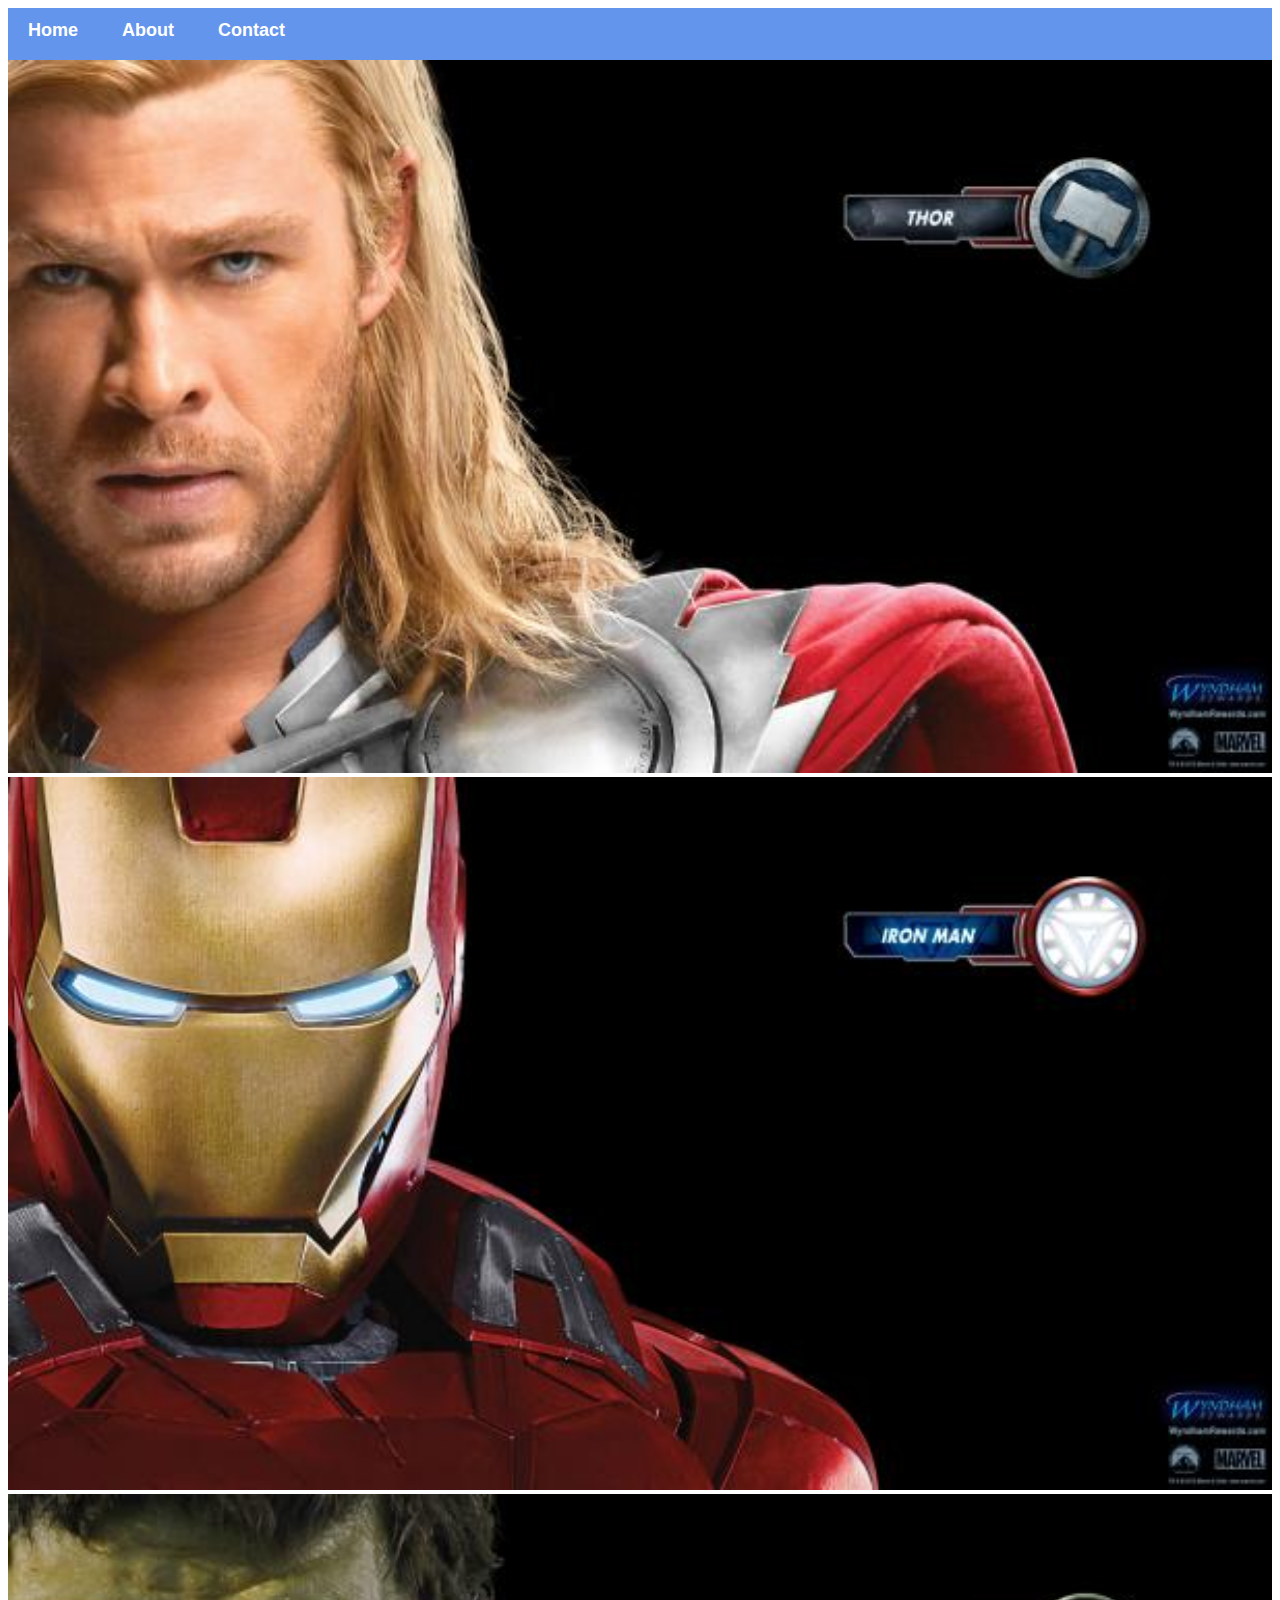
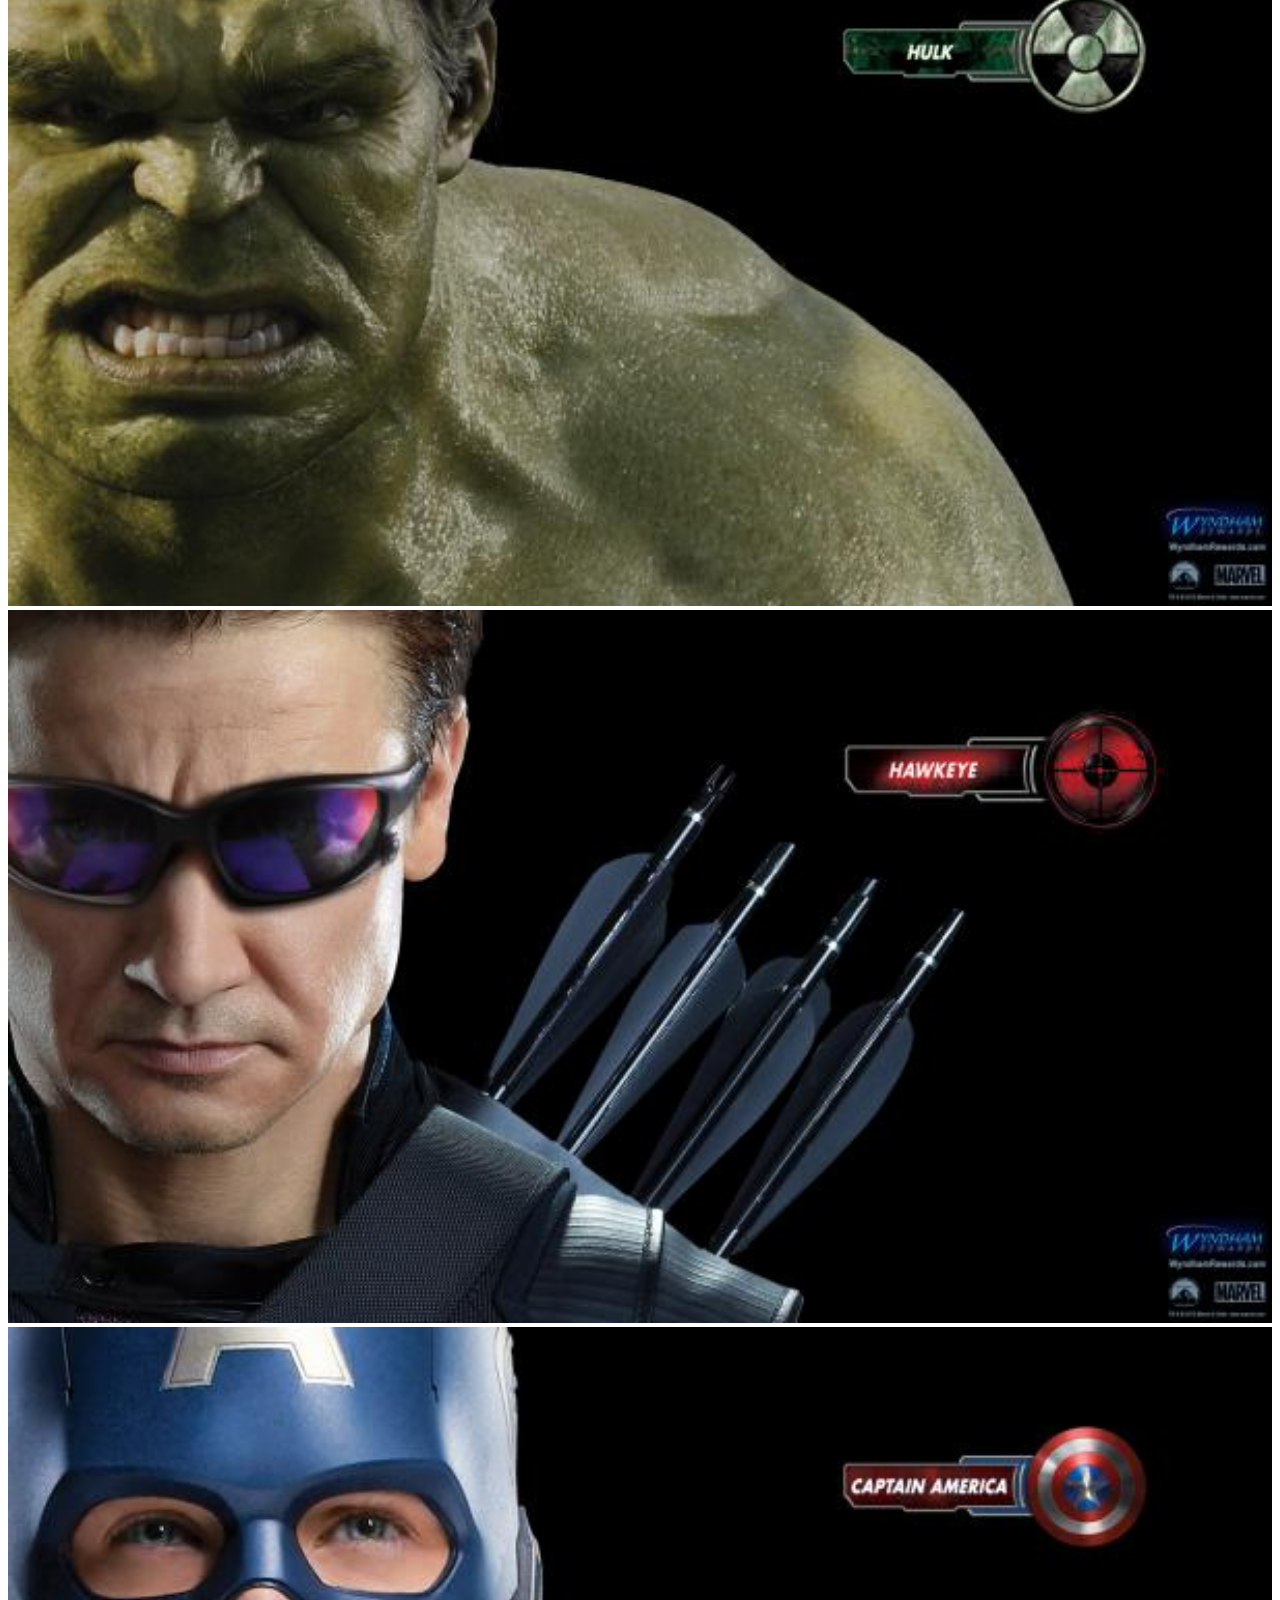
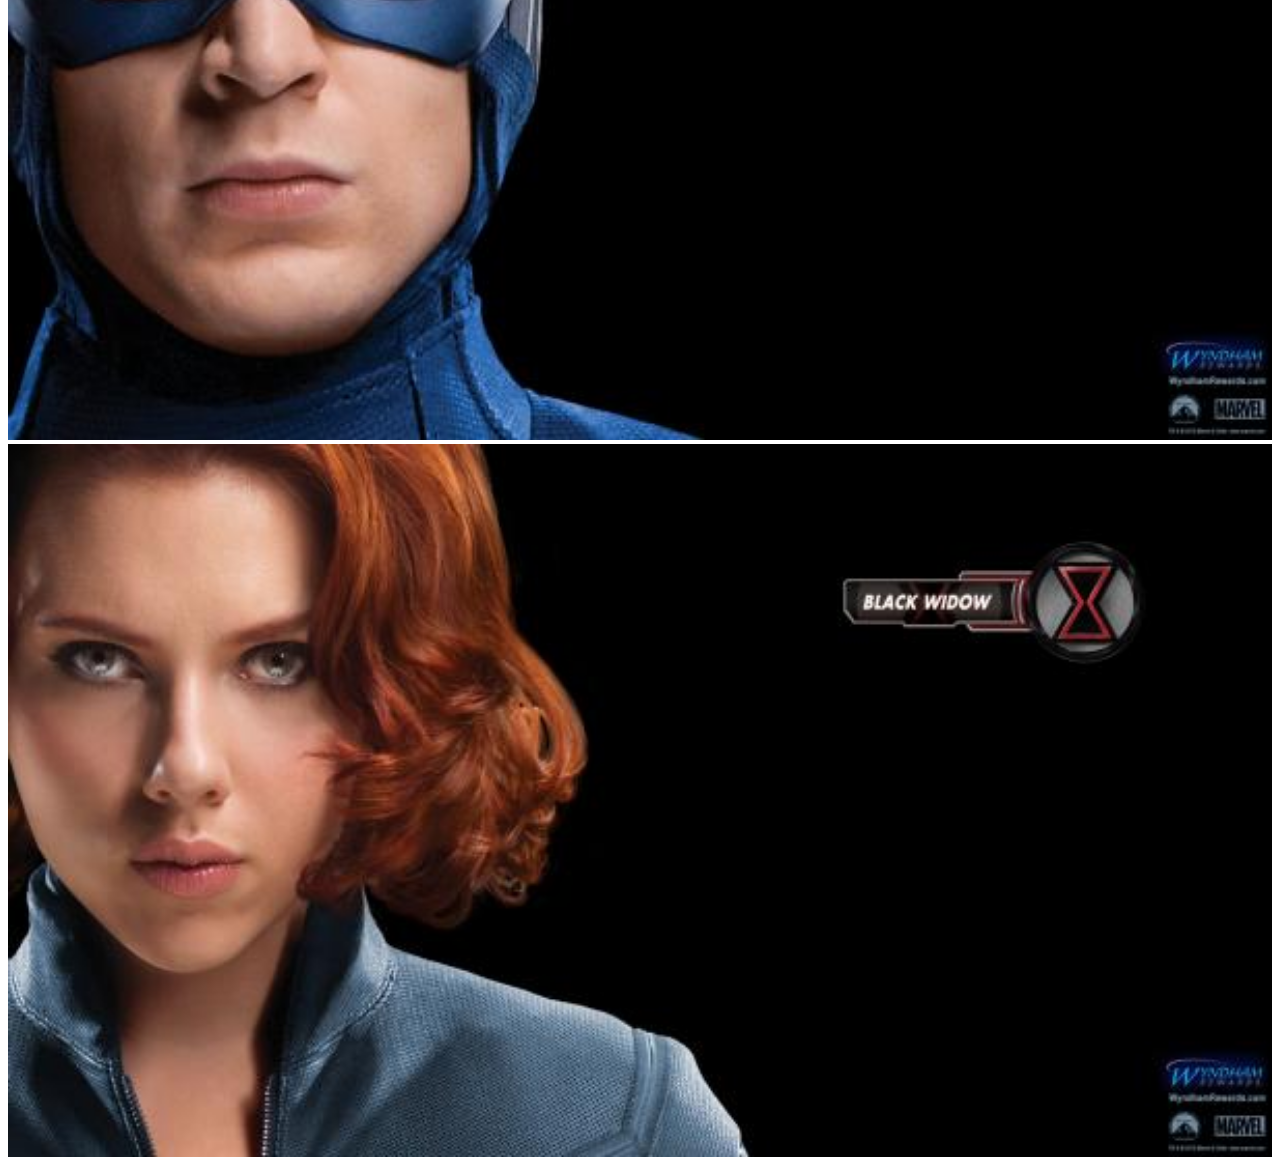
<file: index.html>
<!DOCTYPE html>
<html>
    <head>
        <link rel="stylesheet" href="style.css">
    </head>
    <body>
        <div id="menu">
            <a href="index.html">Home</a>
            <a href="about.html">About</a>
            <a href="contact.html">Contact</a>            
        </div>
        <div class="gallery">
            <a href="avenger-1.html"><img src="images/avengers_01.jpg" /></a>
            <a href="avenger-2.html"><img src="images/avengers_02.jpg" /></a>
            <a href="avenger-3.html"><img src="images/avengers_03.jpg" /></a>
            <a href="avenger-4.html"><img src="images/avengers_04.jpg" /></a>
            <a href="avenger-5.html"><img src="images/avengers_05.jpg" /></a>
            <a href="avenger-6.html"><img src="images/avengers_06.jpg" /></a>
        </div>
    </body>
</html>
</file>
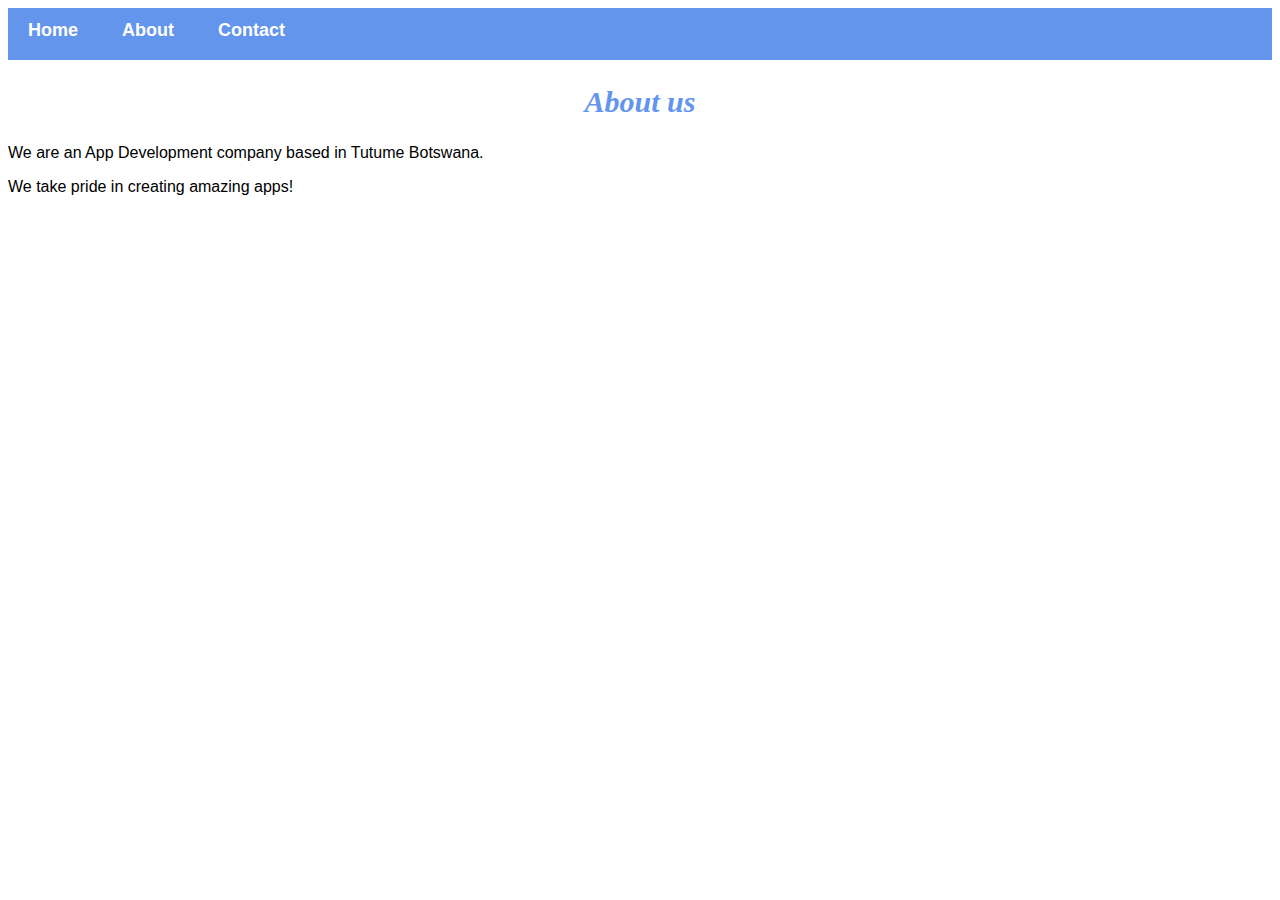
<file: about.html>
<!DOCTYPE html>
<html>
    <head>
        <link rel="stylesheet" href="style.css">
    </head>
    <body>
        <div id="menu">
            <a href="index.html">Home</a>
            <a href="about.html">About</a>
            <a href="contact.html">Contact</a>            
        </div>
        <h2>About us</h2>
        <p>We are an  App Development company based in Tutume Botswana.</p>
        <p>We take pride in creating amazing apps!</p>
    </body>
</html>
</file>
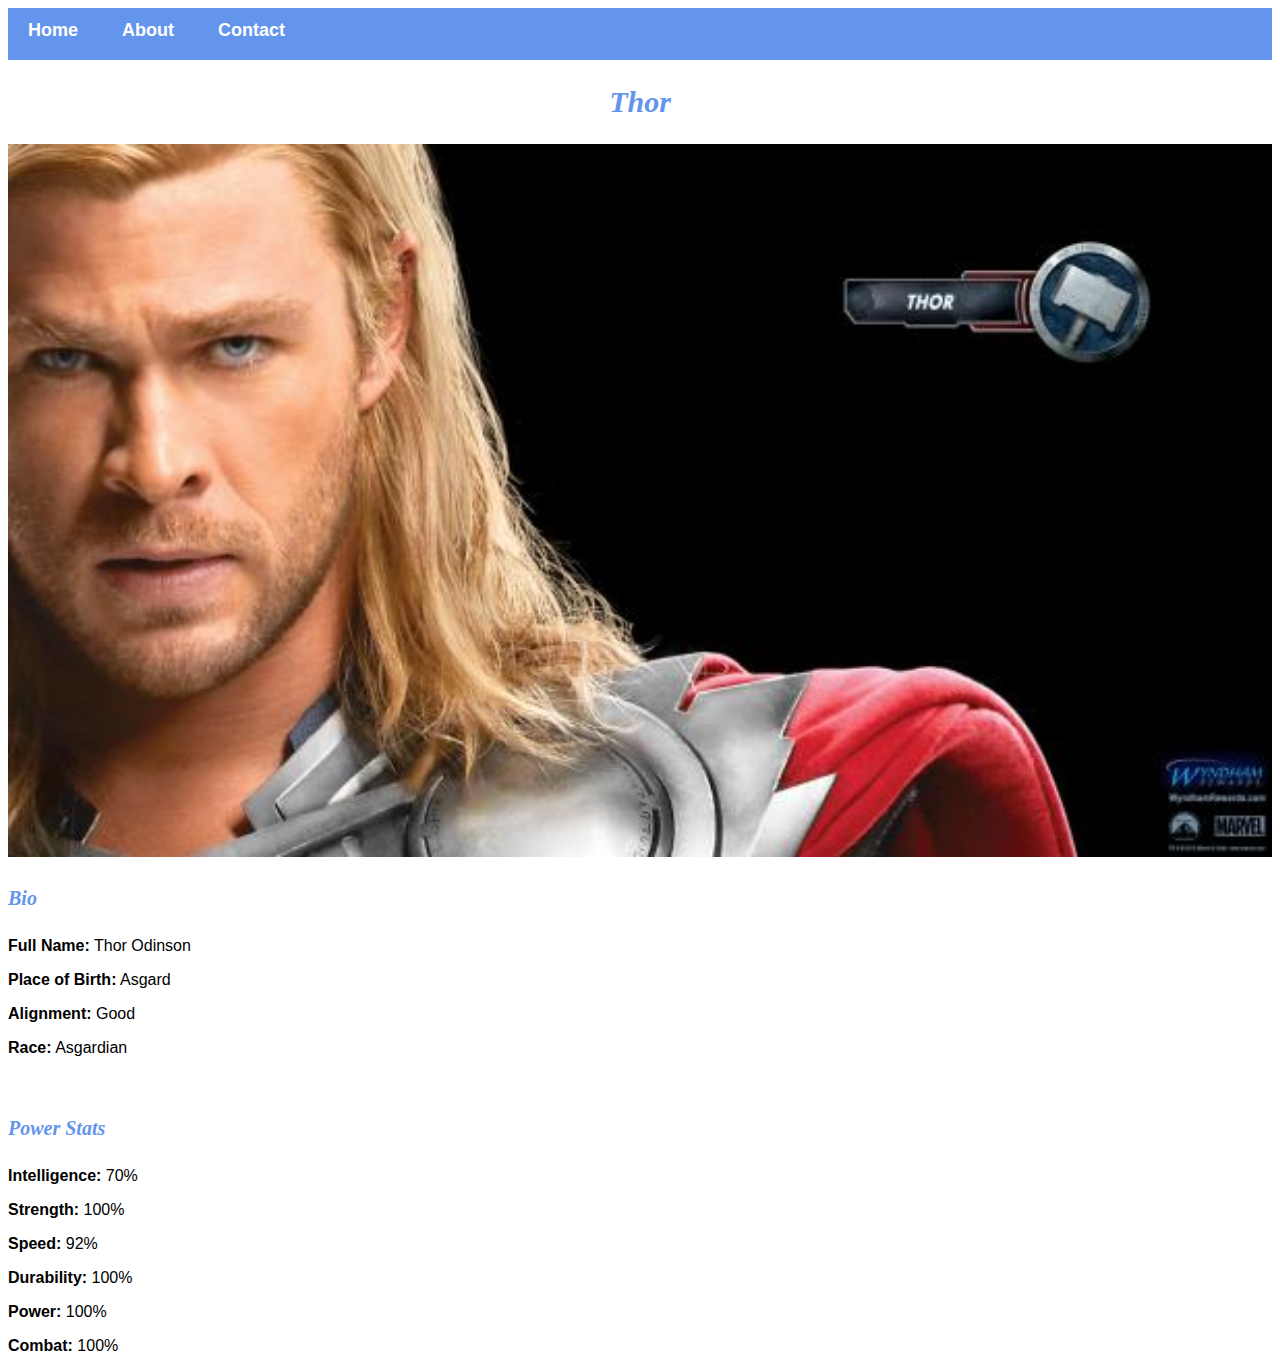
<file: avenger-1.html>
<!DOCTYPE html>
<html>
    <head>
        <link rel="stylesheet" href="style.css">
    </head>
    <body>
        <div id="menu">
            <a href="index.html">Home</a>
            <a href="about.html">About</a>
            <a href="contact.html">Contact</a>            
        </div>
        <h2>Thor</h2>
        <div class="gallery">
            <img src="images/avengers_01.jpg" />

            <h4>Bio</h4>
            <p><b>Full Name:</b> Thor Odinson</p>
            <p><b>Place of Birth:</b> Asgard</p>
            <p><b>Alignment:</b> Good</p>
            <p><b>Race:</b> Asgardian</p>
            <br>

            <h4>Power Stats</h4>
            <p><b>Intelligence:</b> 70%</p>
            <p><b>Strength:</b> 100%</p>
            <p><b>Speed:</b> 92%</p>
            <p><b>Durability:</b> 100%</p>
            <p><b>Power:</b> 100%</p>
            <p><b>Combat:</b> 100%</p>
        </div>
    </body>
</html>
</file>
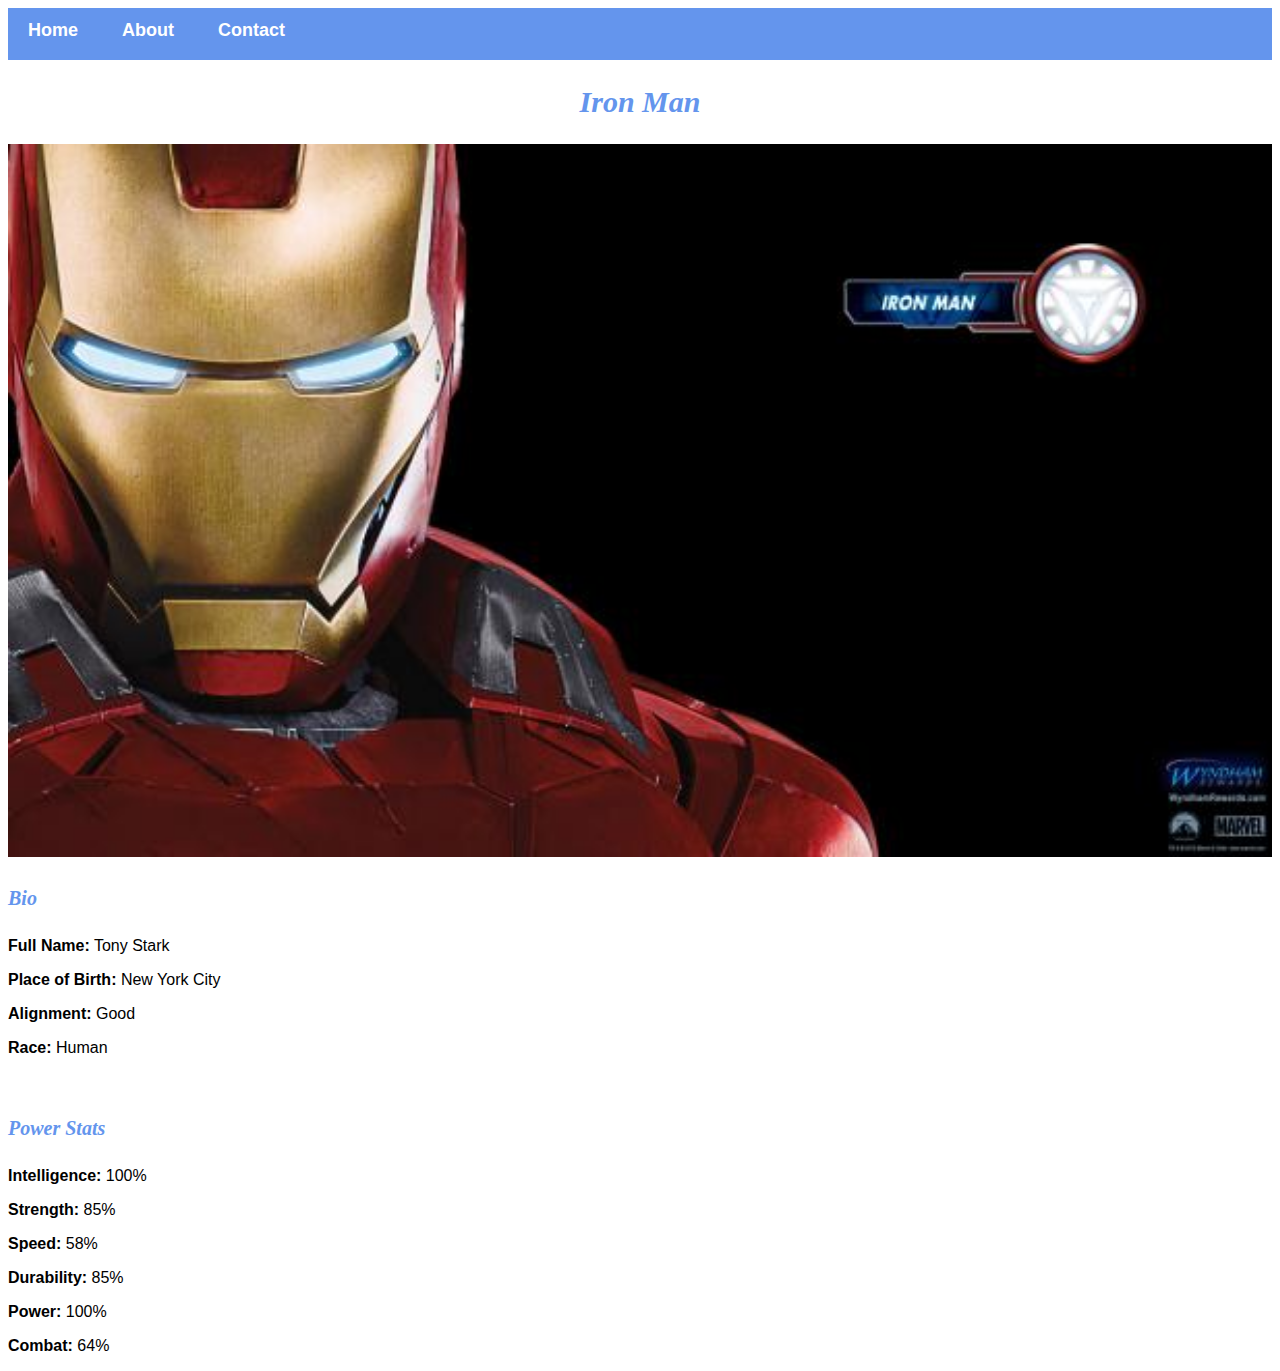
<file: avenger-2.html>
<!DOCTYPE html>
<html>
    <head>
        <link rel="stylesheet" href="style.css">
    </head>
    <body><div id="menu">
            <a href="index.html">Home</a>
            <a href="about.html">About</a>
            <a href="contact.html">Contact</a>            
        </div>
        <h2>Iron Man</h2>
        <div class="gallery">
            <img src="images/avengers_02.jpg" />

            <h4>Bio</h4>
            <p><b>Full Name:</b> Tony Stark</p>
            <p><b>Place of Birth:</b> New York City</p>
            <p><b>Alignment:</b> Good</p>
            <p><b>Race:</b> Human</p>
            <br>

            <h4>Power Stats</h4>
            <p><b>Intelligence:</b> 100%</p>
            <p><b>Strength:</b> 85%</p>
            <p><b>Speed:</b> 58%</p>
            <p><b>Durability:</b> 85%</p>
            <p><b>Power:</b> 100%</p>
            <p><b>Combat:</b> 64%</p>
        </div>
    </body>
</html>
</file>
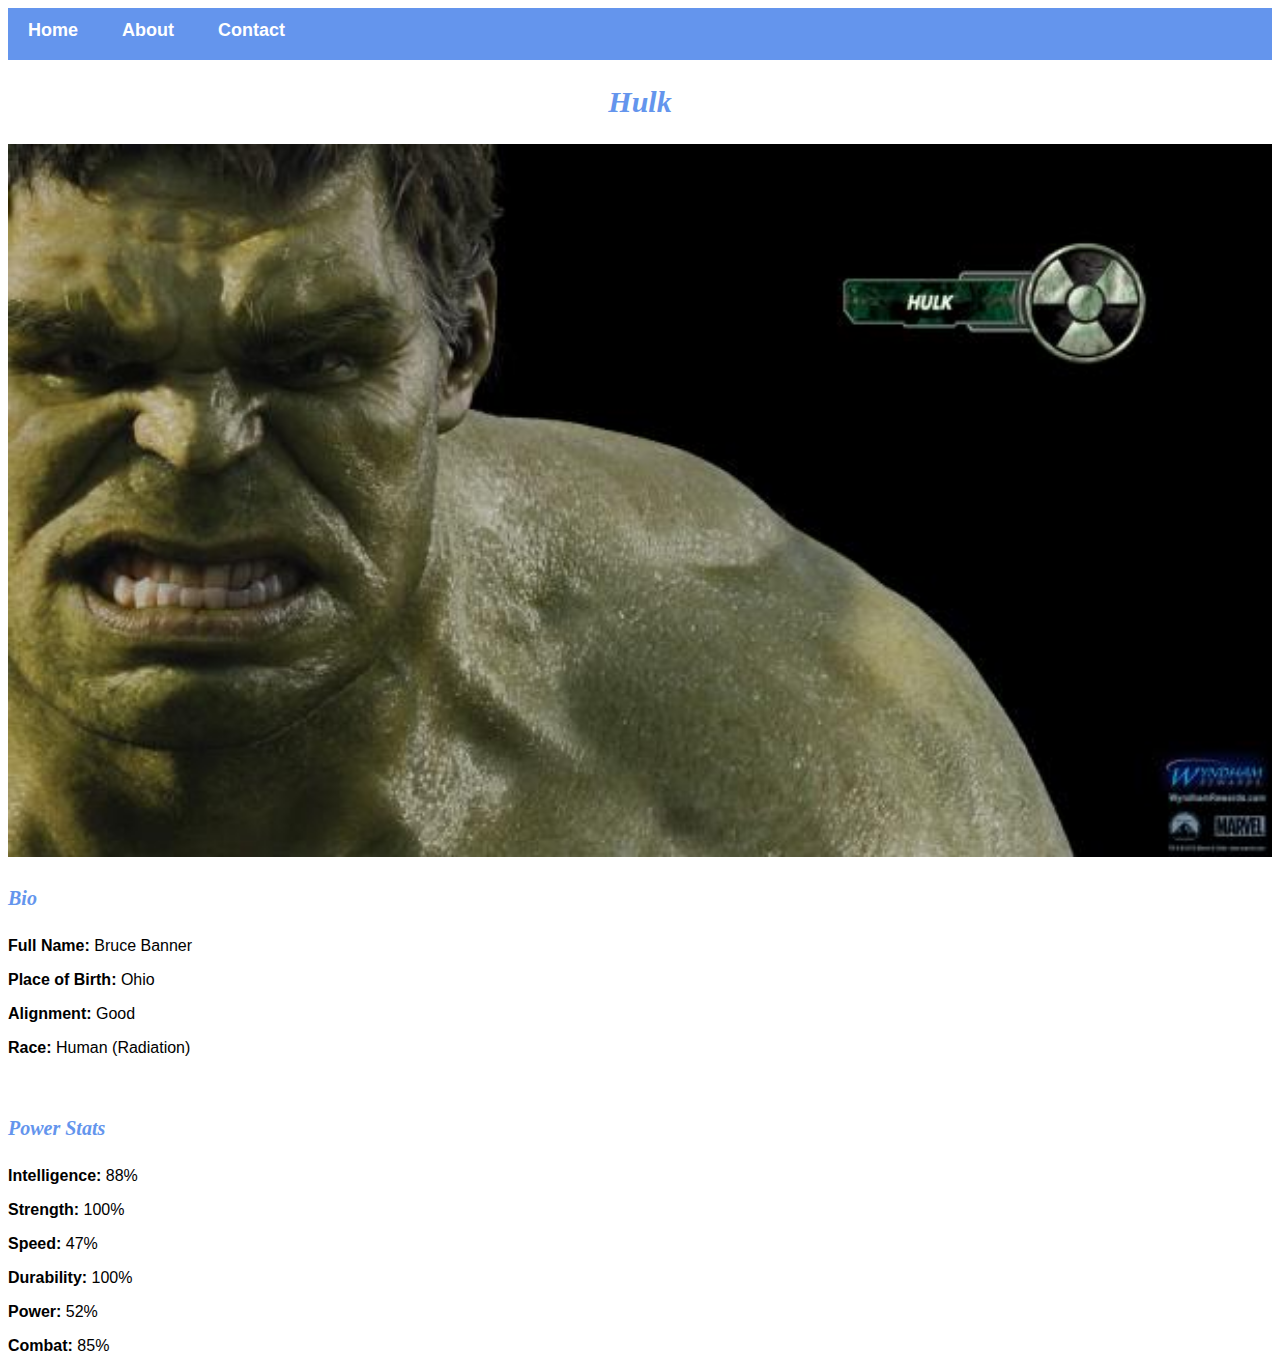
<file: avenger-3.html>
<!DOCTYPE html>
<html>
    <head>
        <link rel="stylesheet" href="style.css">
    </head>
    <body>
        <div id="menu">
            <a href="index.html">Home</a>
            <a href="about.html">About</a>
            <a href="contact.html">Contact</a>            
        </div>
        <h2>Hulk</h2>
        <div class="gallery">
            <img src="images/avengers_03.jpg" />

            <h4>Bio</h4>
            <p><b>Full Name:</b> Bruce Banner</p>
            <p><b>Place of Birth:</b> Ohio</p>
            <p><b>Alignment:</b> Good</p>
            <p><b>Race:</b> Human (Radiation)</p>
            <br>

            <h4>Power Stats</h4>
            <p><b>Intelligence:</b> 88%</p>
            <p><b>Strength:</b> 100%</p>
            <p><b>Speed:</b> 47%</p>
            <p><b>Durability:</b> 100%</p>
            <p><b>Power:</b> 52%</p>
            <p><b>Combat:</b> 85%</p>
        </div>
    </body>
</html>
</file>
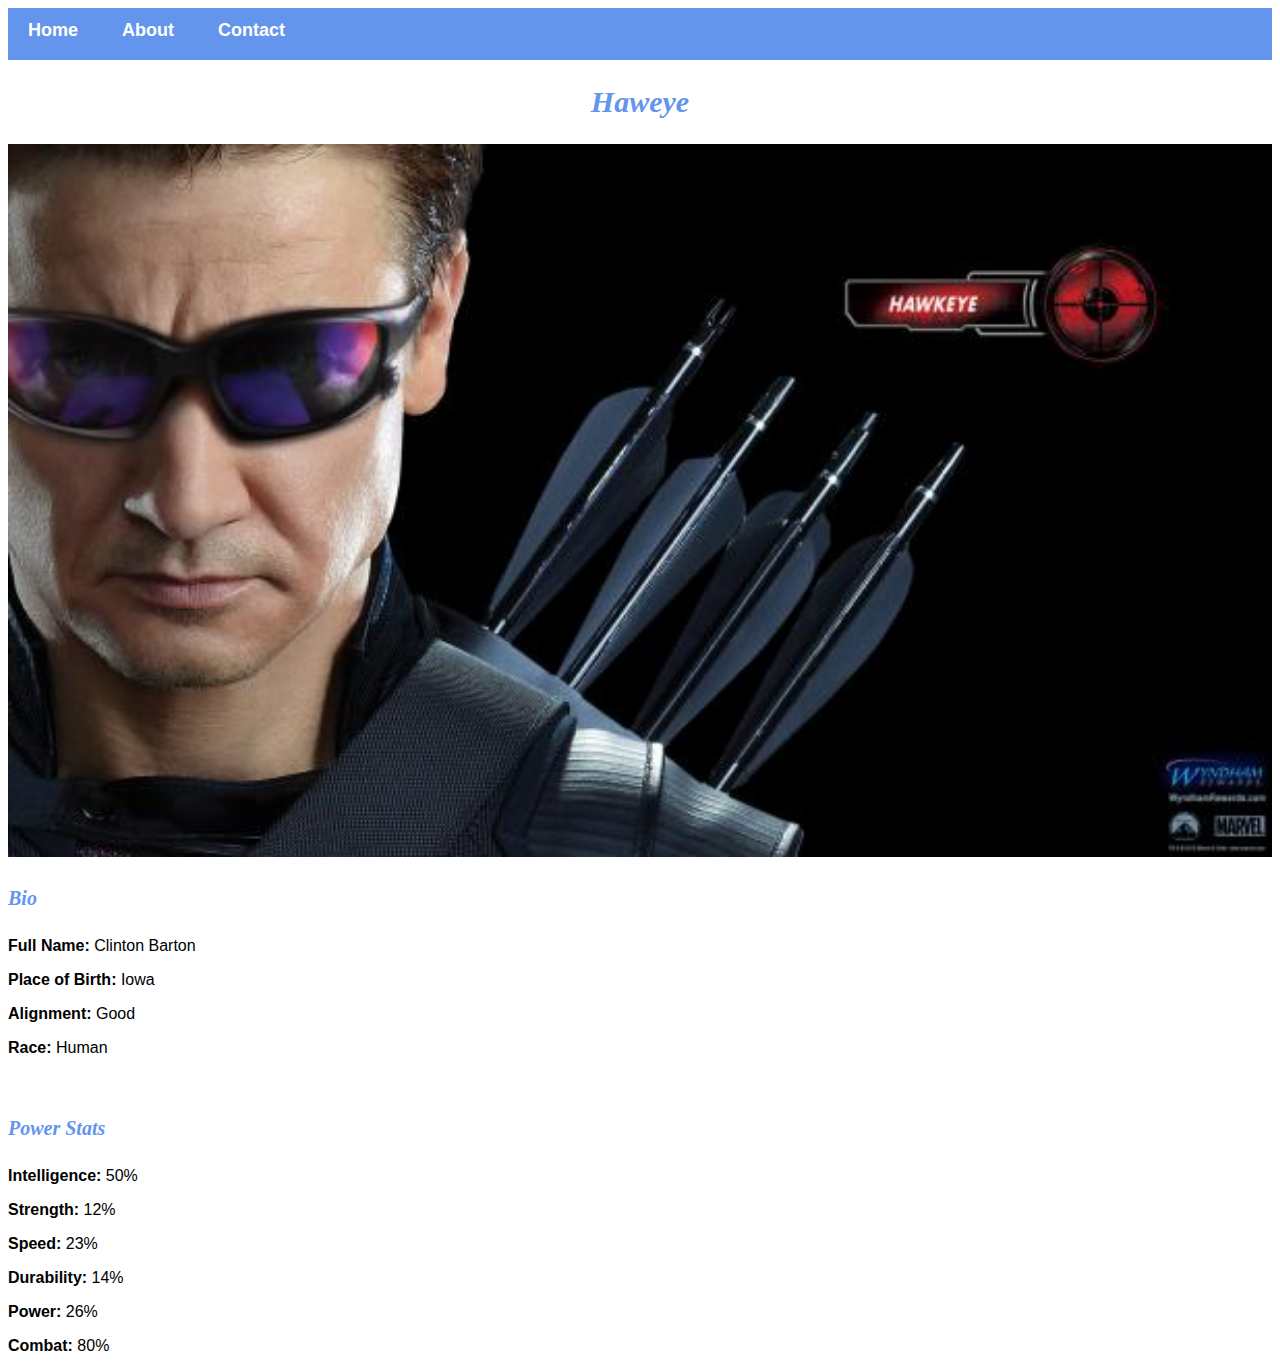
<file: avenger-4.html>
<!DOCTYPE html>
<html>
    <head>
        <link rel="stylesheet" href="style.css">
    </head>
    <body>
        <div id="menu">
            <a href="index.html">Home</a>
            <a href="about.html">About</a>
            <a href="contact.html">Contact</a>            
        </div>
        <h2>Haweye</h2>
        <div class="gallery">
            <img src="images/avengers_04.jpg" />

            <h4>Bio</h4>
            <p><b>Full Name:</b> Clinton Barton</p>
            <p><b>Place of Birth:</b> Iowa</p>
            <p><b>Alignment:</b> Good</p>
            <p><b>Race:</b> Human</p>
            <br>

            <h4>Power Stats</h4>
            <p><b>Intelligence:</b> 50%</p>
            <p><b>Strength:</b> 12%</p>
            <p><b>Speed:</b> 23%</p>
            <p><b>Durability:</b> 14%</p>
            <p><b>Power:</b> 26%</p>
            <p><b>Combat:</b> 80%</p>
        </div>
    </body>
</html>
</file>
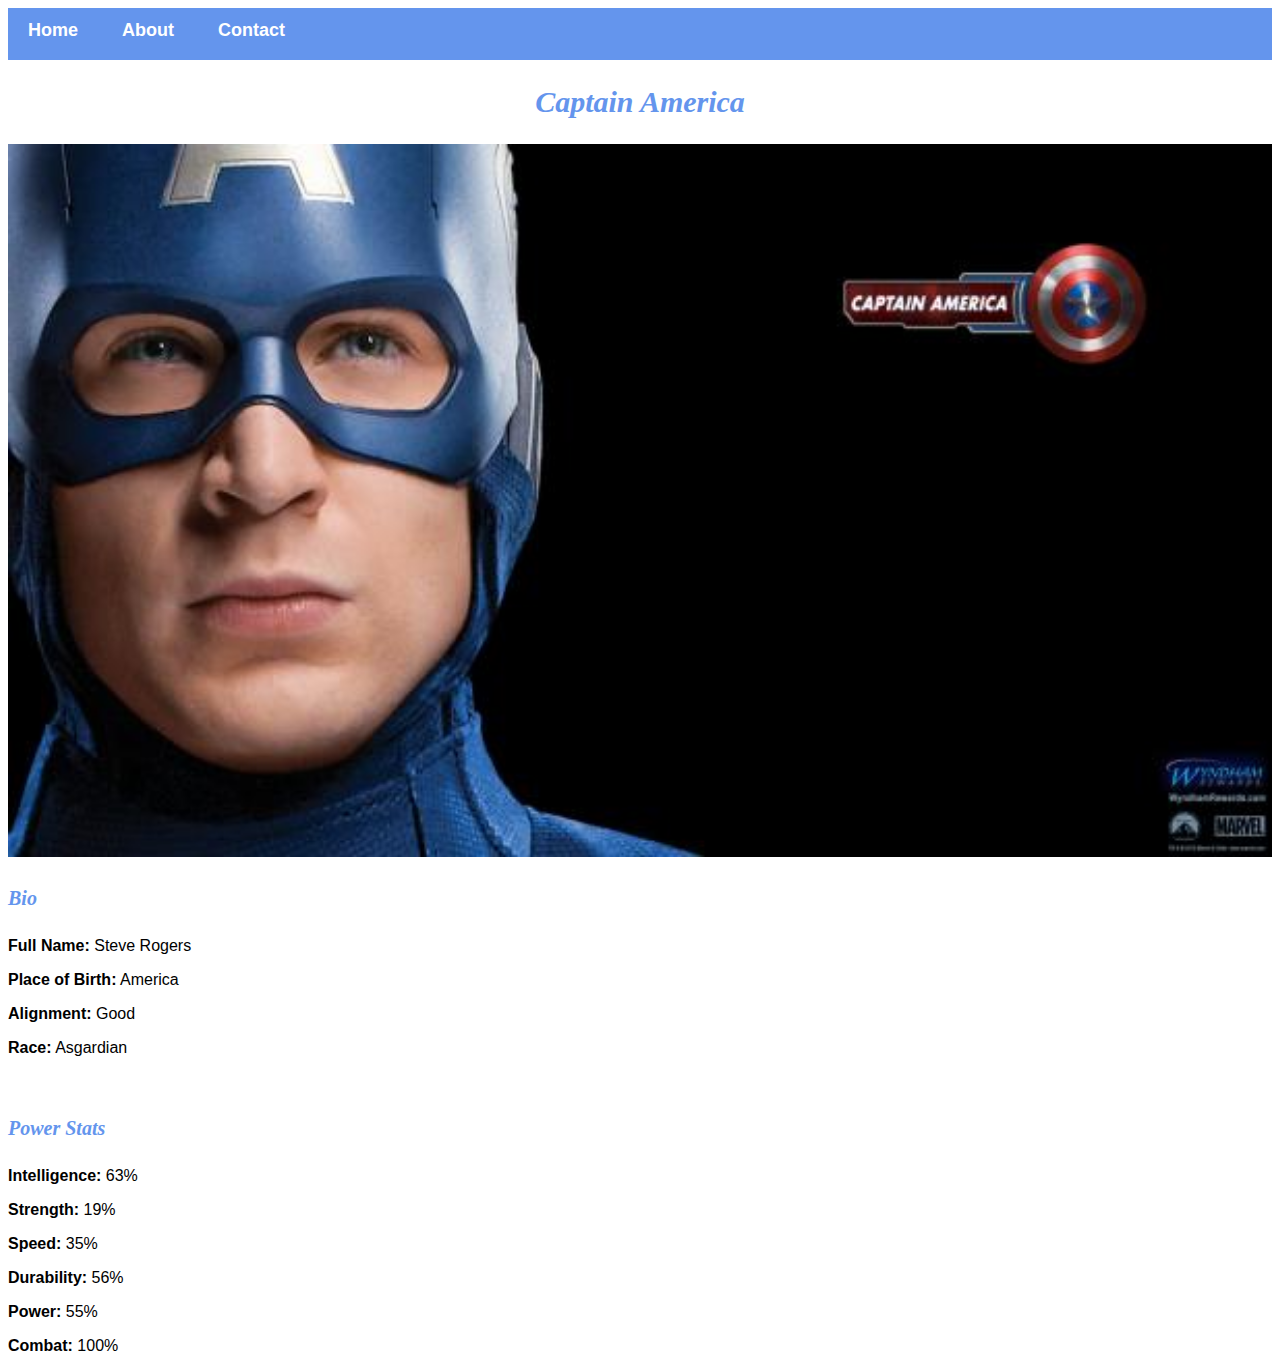
<file: avenger-5.html>
<!DOCTYPE html>
<html>
    <head>
        <link rel="stylesheet" href="style.css">
    </head>
    <body>
        <div id="menu">
            <a href="index.html">Home</a>
            <a href="about.html">About</a>
            <a href="contact.html">Contact</a>            
        </div>
        <h2>Captain America</h2>
        <div class="gallery">
            <img src="images/avengers_05.jpg" />

            <h4>Bio</h4>
            <p><b>Full Name:</b> Steve Rogers</p>
            <p><b>Place of Birth:</b> America</p>
            <p><b>Alignment:</b> Good</p>
            <p><b>Race:</b> Asgardian</p>
            <br>

            <h4>Power Stats</h4>
            <p><b>Intelligence:</b> 63%</p>
            <p><b>Strength:</b> 19%</p>
            <p><b>Speed:</b> 35%</p>
            <p><b>Durability:</b> 56%</p>
            <p><b>Power:</b> 55%</p>
            <p><b>Combat:</b> 100%</p>
        </div>
    </body>
</html>
</file>
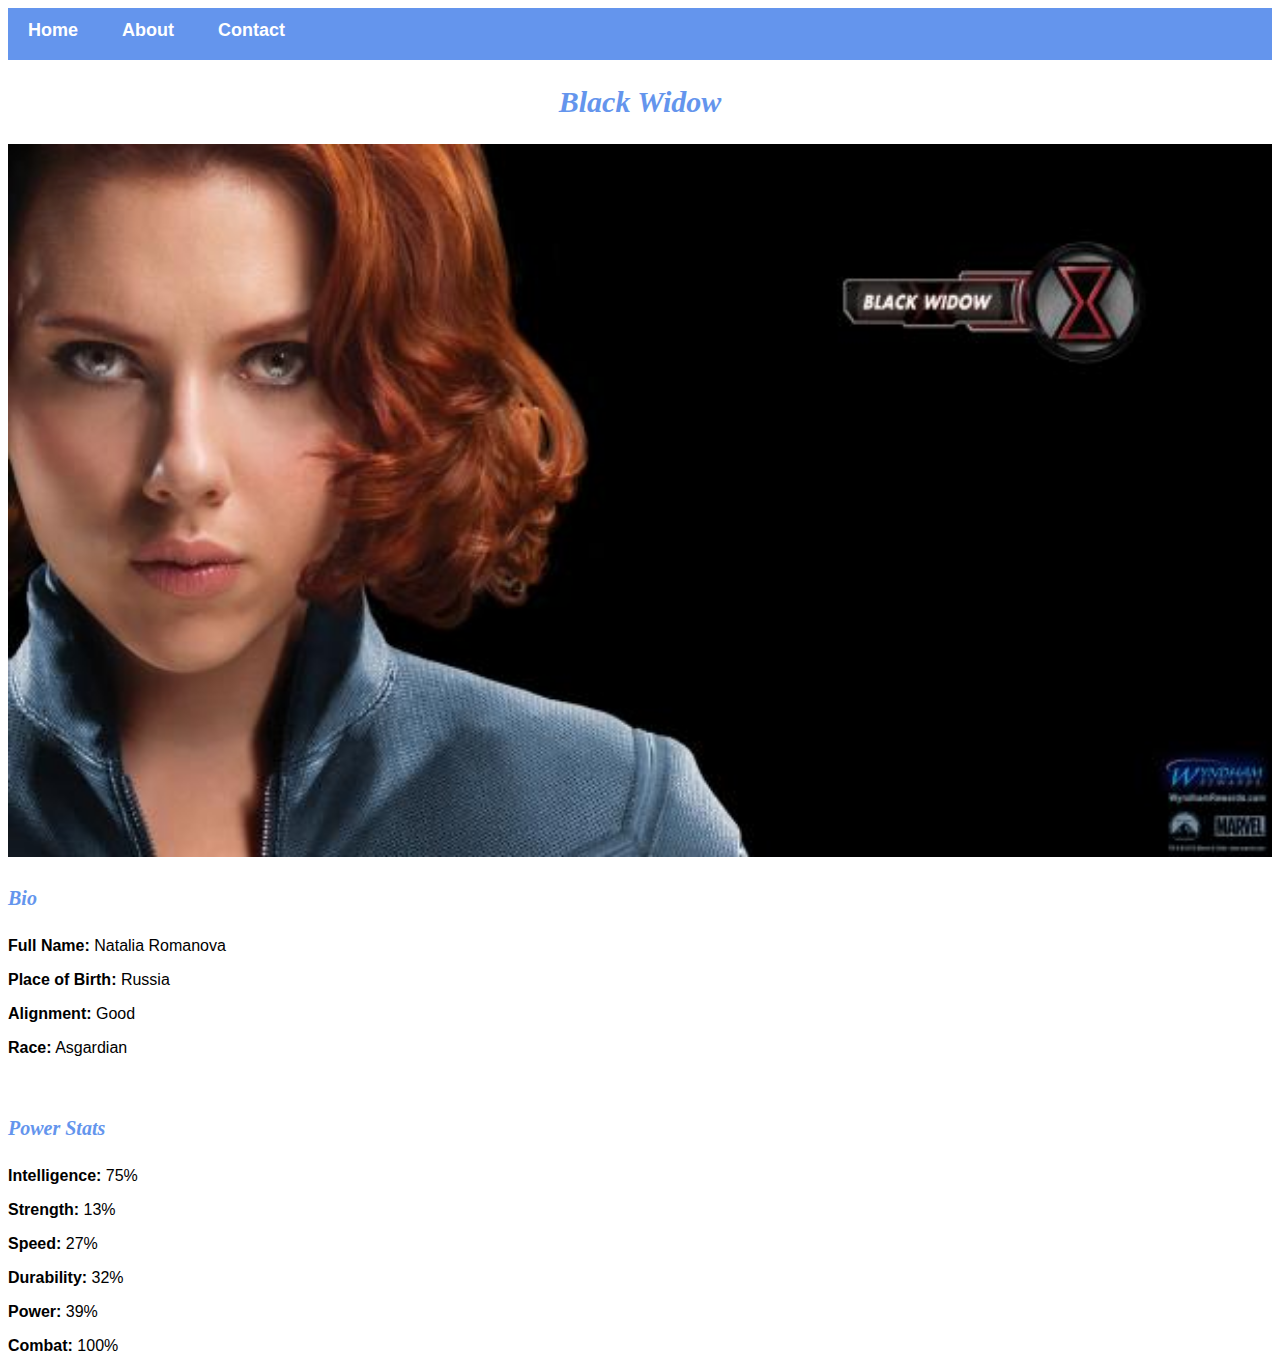
<file: avenger-6.html>
<!DOCTYPE html>
<html>
    <head>
        <link rel="stylesheet" href="style.css">
    </head>
    <body>
        <div id="menu">
            <a href="index.html">Home</a>
            <a href="about.html">About</a>
            <a href="contact.html">Contact</a>            
        </div>
        <h2>Black Widow</h2>
        <div class="gallery">
            <img src="images/avengers_06.jpg" />

            <h4>Bio</h4>
            <p><b>Full Name:</b> Natalia Romanova</p>
            <p><b>Place of Birth:</b> Russia</p>
            <p><b>Alignment:</b> Good</p>
            <p><b>Race:</b> Asgardian</p>
            <br>

            <h4>Power Stats</h4>
            <p><b>Intelligence:</b> 75%</p>
            <p><b>Strength:</b> 13%</p>
            <p><b>Speed:</b> 27%</p>
            <p><b>Durability:</b> 32%</p>
            <p><b>Power:</b> 39%</p>
            <p><b>Combat:</b> 100%</p>
        </div>
    </body>
</html>
</file>
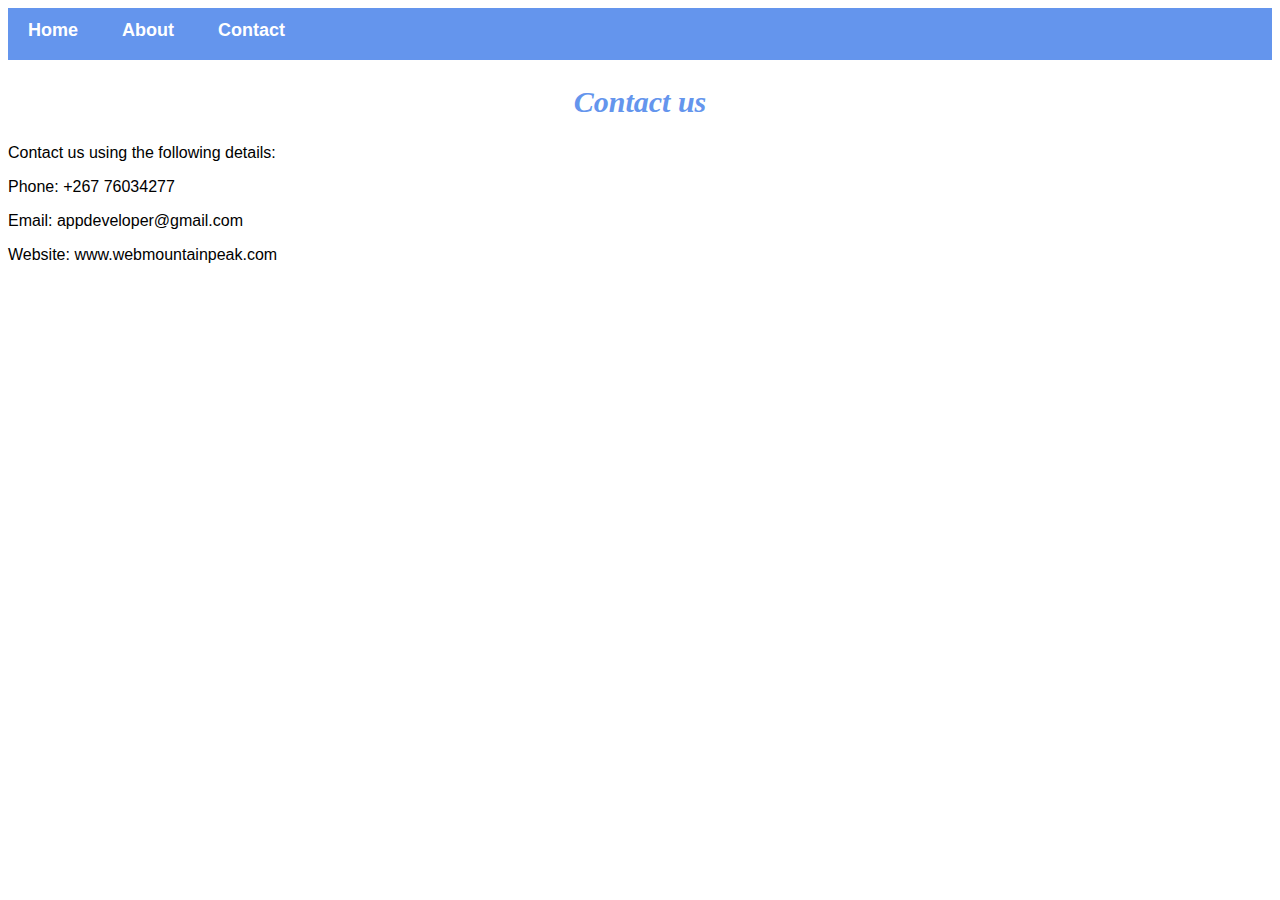
<file: contact.html>
<!DOCTYPE html>
<html>
    <head>
        <link rel="stylesheet" href="style.css">
    </head>
    <body>
        <div id="menu">
            <a href="index.html">Home</a>
            <a href="about.html">About</a>
            <a href="contact.html">Contact</a>            
        </div>
        <h2>Contact us</h2>
        <p>Contact us using the following details:</p>
        <p>Phone: +267 76034277</p>
        <p>Email: appdeveloper@gmail.com</p>
        <p>Website: www.webmountainpeak.com</p>
    </body>
</html>
</file>
<file: style.css>
.gallery img {
    width: 100%;
}

h2 {
    font-family: impact, fantasy;
    text-align: center;
    font-size: 30px;
    color: cornflowerblue;
    font-style: italic;
}

h4 {
    font-family: Impact, fantasy;
    font-size: 20px;
    font-style: italic;
    color: cornflowerblue;
}

p {
    font-family: Helvetica, sans-serif;
}

#menu {
    width: 100%;
    height: 40px;
    background-color: cornflowerblue;
    padding-top: 12px;
}

#menu a {
    color: #ffffff;
    font-family: Helvetica, sans-serif;
    font-size: 18px;
    text-decoration: none;
    font-weight: 800;
    padding-left: 20px;
    padding-right: 20px;
}

#menu a:hover {
    color: #5077bd;
}
</file>
